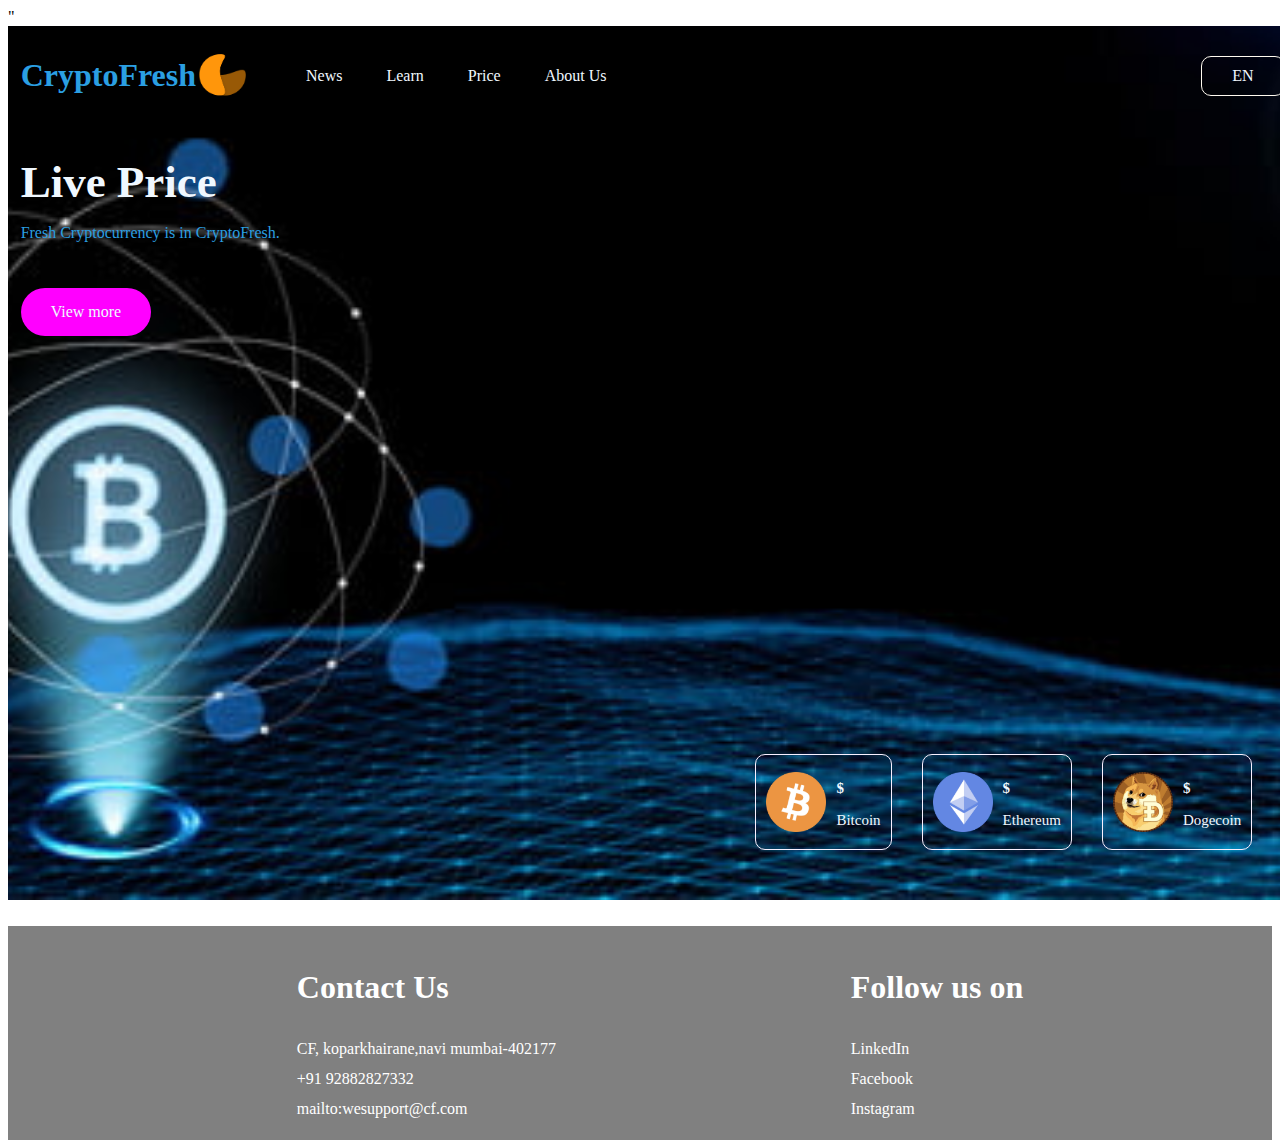
<file: index.html>
<!DOCTYPE html>
<html>
    <head>
        <title> CryptoFresh
        
        </title>
        <link rel="icon" href="logo.png">
            <style>
                .p
                {
                    color: aqua;
                    padding: 0%;
                    box-sizing: border-box;
                    font-family: 'Courier New', Courier, monospace;
                }
                .container{
                    width: 100%;
                    height: 100vh;
                    padding: 0 1%;
                    background-image: url("background.png");
                    background-position: center;
                    background-size: cover;
                    color: rgb(43, 159, 226);
                    background-attachment: fixed;
                }
                nav{
                    width: 100%;
                    padding: 10px 0;
                    display: flex;
                    align-items: center;
                }
                .logo{
                    width: 50px;
                    cursor: pointer;
                }
                nav ul{
                    flex: 1;
                }
                nav ul li{
                    display: inline-block;
                    margin: 10px 20px;
                }
                nav ul li a{
                    color: aliceblue;
                    text-decoration: none;
                }
                nav .btn{
                    color: aliceblue;
                    text-decoration: none;
                    border: 1px solid floralwhite;
                    padding: 10px 30px;
                    border-radius: 10px;
                }
                .content{
                    margin-top: 12px;
                }
                .content h1{
                    font-size: 45px;
                    color: aliceblue;
                    margin-bottom: 13px;
                    
                }
                .content a{
                    color: aliceblue;
                    text-decoration: none;
                }
                .content .btn{
                    display: inline-block;
                    margin-top: 30px;
                    background: fuchsia;
                    color: aliceblue;
                    text-decoration: none;
                    padding: 15px 30px;
                    border-radius: 30px;
                }
                .coin-list{
                    position: absolute;
                    right: 1%;
                    bottom: 50px;
                    display: flex;
                    align-items: center;
                }
                .coin {
                    display: flex;
                    align-items: center;
                    font-size: 15px;
                    margin: 0 15px;
                    color: aliceblue;
                    border: 1px solid rgb(249, 240, 255);
                    padding: 5px 10px;
                    border-radius: 10px;
                }
                .coin img{
                    width: 60px;
                    margin-right: 10px;
                }
                .coin h4{
                    color: aliceblue;
                    margin-bottom: 5px;
                }
                section.myFooter1 {
                display: flex;
                flex-direction: row;
                justify-content: space-evenly;
                align-items: center;
                background:grey;
                }

                .myFooter1 li a {
                    text-decoration: none;
                    color: white;
                }

                .myFooter1 ul li {
                    list-style-type: none;
                    padding: 6px;
                    color: white;
                }
                .navBar li a:hover,
                .navItems li a:hover,
                .contactUs li.effectHover a:hover, 
                .socialMedia li a:hover {
                    color: red;
                }

            </style>
            <script src="https://code.jquery.com/jquery-3.6.0.min.js" 
            integrity="sha256-/xUj+3OJU5yExlq6GSYGSHk7tPXikynS7ogEvDej/m4="
             crossorigin="anonymous"></script>"
            </head>
    <body>
        <header>
        
        <div class="container">
            <nav>
                <h1> CryptoFresh</h1>
                <img src="logo.png" class="logo" >
                <ul>
                    <li><a href="https://cryptonews.com/"> News</a></li>
                    <li><a href="learn.html"> Learn</a></li>
                    <li><a href="index.html"> Price</a></li>
                    <li><a href="About Us.html"> About Us</a></li>
                    
                </ul>
                <a href="#" class="btn">EN</a>
            </nav>
            <div class="content">
                <h1>Live Price</h1>
                <p> Fresh Cryptocurrency is in CryptoFresh. </p>
                <a href="learn.html" class="btn"> View more</a>
            </div>
            <div class="coin-list">
                <div class="coin">
                    <img src="bitcoin.png">
                    <div>
                        <h4>$<span id="bitcoin"></span></h4>
                        <p> Bitcoin</p>
                    </div>
                </div>
                <div class="coin">
                    <img src="ethereum.png">
                    <div>
                
                        <h4>$<span id="ethereum"></span></h4>
                        <p> Ethereum</p>
                    </div>
                </div>
                
                <div class="coin">
                    <img src="dogecoin.png">
                    <div>
                        <h4>$ <span id="dogecoin"></span></h4>
                        <p> Dogecoin</p>
                    </div>
                </div>
            </div>
            <script src="script.js"></script>
        </header>
            <footer>
                <div >
                <section class="myFooter1">
                    <div class="contactUs">
                        <ul>
                            <li><h1>Contact Us</h1></li>
                            <li><i class="fa fa-map-marker" aria-hidden="true"></i>  CF, koparkhairane,navi mumbai-402177</li>
                            <li><i class="fa fa-phone" aria-hidden="true"></i>  +91 92882827332</li>
                            <li><i class="fa fa-envelope" aria-hidden="true"></i>  mailto:wesupport@cf.com</li>
                            
                        </ul>
                    </div>
                    <div class="socialMedia">
                        <ul>
                            <li><h1>Follow us on</h1></li>
                            <li><a href="https://www.linkedin.com/login/" target="_blank"><i class="fa fa-linkedin-square" aria-hidden="true"></i>  LinkedIn</a></li>
                            <li><a href="https://www.facebook.com/login.php" target="_blank"><i class="fa fa-facebook-official" aria-hidden="true"></i>  Facebook</a></li>
                            <li><a href="https://www.instagram.com/accounts/login/" target="_blank"><i class="fa fa-instagram" aria-hidden="true"></i>  Instagram</a></li>
                        </ul>
                    </div>
                </section>
                </div>
            </footer>
    </body>
</html>
</file>
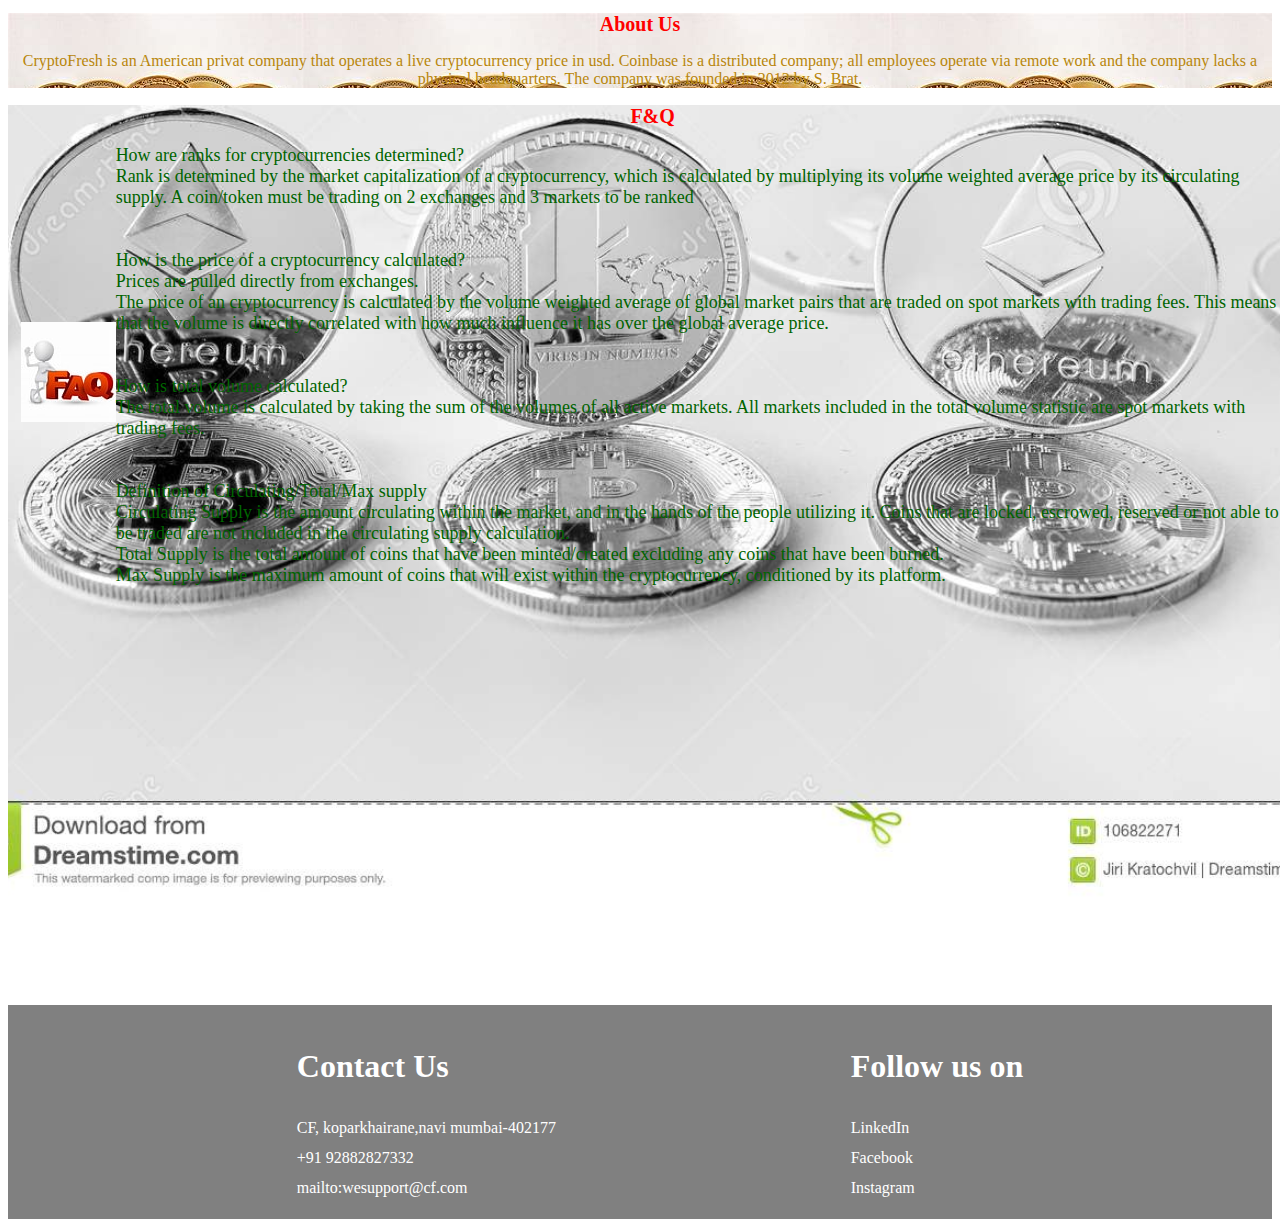
<file: About Us.html>
<!DOCTYPE html>
<html>
    <head> 
        <style>
            .flexer{
                position: absolute;
                right: 1%;
                bottom: 50px;
                display: flex;
                align-items: center;
            }
            .about{
                width: 100%;
                text-align: center;
                background-color: lightblue;
                color: darkgoldenrod;
                background-image: url(aboutbg2.png);

            }
            .about  h1{
                    font-size: 20px;
                    color:red;
                    margin-bottom: 13px
                    
                }
                .f{
                    width: 100%;
                    height: 100vh;
                    padding: 0 1%;
                    background-image: url(aboutbg1.png);
                    background-position: center;
                    background-size: cover;
                    color: black;
                    background-attachment: fixed;
                    
                }
                .f h2{

                    font-size: 20px;
                    color: darkred;

                }
                .h{
                    width: 100%;
                    background-color: yellowgreen;
                    background-attachment: fixed;
                }
                .f h2{
                    font-size: 20px;
                    color: red;
                    text-align: center;

                }
                .para {
                    font-size: large;
                    color: darkgreen;
                }
                section.myFooter1 {
                display: flex;
                flex-direction: row;
                justify-content: space-evenly;
                align-items: center;
                background:grey;
                }

                .myFooter1 li a {
                    text-decoration: none;
                    color: white;
                }

                .myFooter1 ul li {
                    list-style-type: none;
                    padding: 6px;
                    color: white;
                }
                .navBar li a:hover,
                .navItems li a:hover,
                .contactUs li.effectHover a:hover, 
                .socialMedia li a:hover {
                    color: red;
                }

                section#faqp {
                    display: flex;
                    flex-direction: row;
                    align-content: center;
                    justify-content: center;
                    align-items: center;
                }

        </style>
    </head>
            <body>
                <header>
                <article>
                    <div class="about">
                    
                    <section>
                        <h1> About Us </h1>
                        <p>
                            CryptoFresh is an American privat  company that operates a live cryptocurrency price in usd.
                            Coinbase is a distributed company; all employees operate via remote work and the company lacks a physical headquarters. The company was founded in 2012 by S. Brat.
                        </p>
                    </section>
                    </div>
                    <div class=" f">
                        <article>
                            <h2>F&Q</h2>
                            <section id="faqp">
                                
                                <div>
                                    <img src="F&Q.png" alt="FAQ">
                                </div>
                                <div class="para">
                                    <p1>
                                        How are ranks for cryptocurrencies determined?
                                    </p1>
                                        <br>
                                        Rank is determined by the market capitalization of a cryptocurrency, which is calculated by multiplying its volume weighted average price by its circulating supply. A coin/token must be trading on 2 exchanges and 3 markets to be ranked
                                        <br><br><br>
                                        
                                        How is the price of a cryptocurrency calculated?
                                        <br>
                                        Prices are pulled directly from exchanges.
                                        <br>
                                        The price of an cryptocurrency is calculated by the volume weighted average of global market pairs that are traded on spot markets with trading fees. This means that the volume is directly correlated with how much influence it has over the global average price.
                                        <br><br><br>
                                        
                                        How is total volume calculated?
                                        <br>
                                        The total volume is calculated by taking the sum of the volumes of all active markets. All markets included in the total volume statistic are spot markets with trading fees.
                                        <br><br><br>
                                        
                                        Definition of Circulating/Total/Max supply<br>
                                        Circulating Supply is the amount circulating within the market, and in the hands of the people utilizing it. Coins that are locked, escrowed, reserved or not able to be traded are not included in the circulating supply calculation.
                                        <br>
                                        Total Supply is the total amount of coins that have been minted/created excluding any coins that have been burned.
                                        <br>
                                        Max Supply is the maximum amount of coins that will exist within the cryptocurrency, conditioned by its platform.
                                        <br>
                                    </p>
                                    </div>
                            </section>
                            
                        </article> 
                    </div>
                    </article>
                    </header>
                    <footer>
                        <div >
                        <section class="myFooter1">
                            <div class="contactUs">
                                <ul>
                                    <li><h1>Contact Us</h1></li>
                                    <li><i class="fa fa-map-marker" aria-hidden="true"></i>  CF, koparkhairane,navi mumbai-402177</li>
                                    <li><i class="fa fa-phone" aria-hidden="true"></i>  +91 92882827332</li>
                                    <li><i class="fa fa-envelope" aria-hidden="true"></i>  mailto:wesupport@cf.com</li>
                                    
                                </ul>
                            </div>
                            <div class="socialMedia">
                                <ul>
                                    <li><h1>Follow us on</h1></li>
                                    <li><a href="https://www.linkedin.com/login/" target="_blank"><i class="fa fa-linkedin-square" aria-hidden="true"></i>  LinkedIn</a></li>
                                    <li><a href="https://www.facebook.com/login.php" target="_blank"><i class="fa fa-facebook-official" aria-hidden="true"></i>  Facebook</a></li>
                                    <li><a href="https://www.instagram.com/accounts/login/" target="_blank"><i class="fa fa-instagram" aria-hidden="true"></i>  Instagram</a></li>
                                </ul>
                            </div>
                        </section>
                        </div>
                    </footer>
            </body>
</html>
</file>
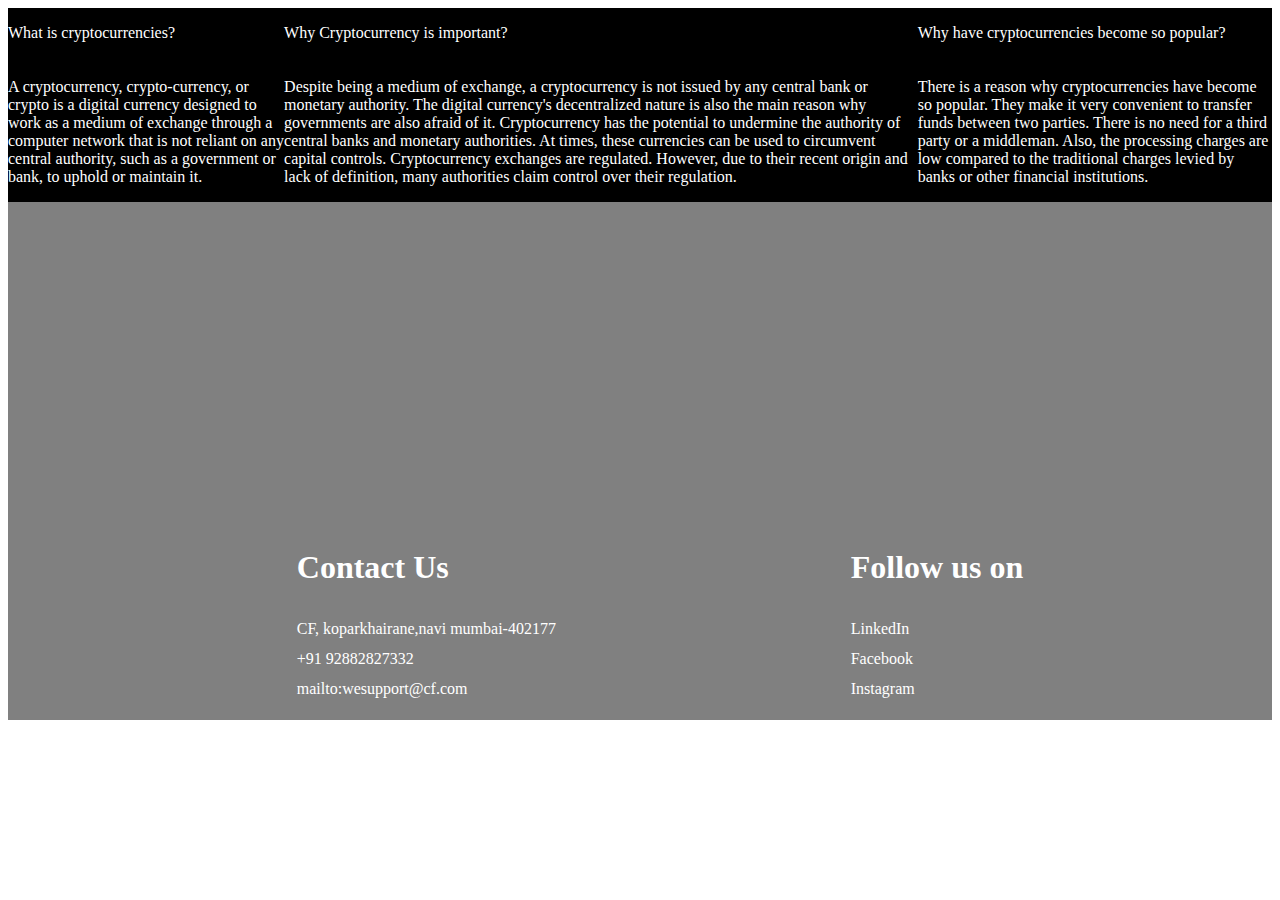
<file: learn.html>
<!DOCTYPE html>
<html>
    <head>
        <style>
            .i{
                display: flex;
                background-color: black;
                text-decoration: none;
                color: white;
            }
            .j{
                display: flex;
                background-color: grey;
                text-decoration: none;
                color:red;
            }
            .k{
                text-decoration-color: aqua;
            }
            section.myFooter1 {
                display: flex;
                flex-direction: row;
                justify-content: space-evenly;
                align-items: center;
                background:grey;
                }

                .myFooter1 li a {
                    text-decoration: none;
                    color: white;
                }

                .myFooter1 ul li {
                    list-style-type: none;
                    padding: 6px;
                    color: white;
                }
                .navBar li a:hover,
                .navItems li a:hover,
                .contactUs li.effectHover a:hover, 
                .socialMedia li a:hover {
                    color: red;
                }
        </style>      
    </head>
    <body>
        <header>   
        <div class="i">
            <div class="k">
                <p>
                What is cryptocurrencies?
                <br><br><br>
                A cryptocurrency, crypto-currency, or crypto is a digital currency designed to work as a medium of exchange through a computer network that is not reliant on any central authority, such as a government or bank, to uphold or maintain it.
                
                </p>
             </div>
             <div>
                <p>
                    Why Cryptocurrency is important?
                    <br><br><br>
                    Despite being a medium of exchange, a cryptocurrency is not issued by any central bank or monetary authority. The digital currency's decentralized nature is also the main reason why governments are also afraid of it. Cryptocurrency has the potential to undermine the authority of central banks and monetary authorities. At times, these currencies can be used to circumvent capital controls. Cryptocurrency exchanges are regulated. However, due to their recent origin and lack of definition, many authorities claim control over their regulation.
                </p>
             </div>
             <div>
             <p>
                Why have cryptocurrencies become so popular?
                <br><br><br>
                There is a reason why cryptocurrencies have become so popular. They make it very convenient to transfer funds between two parties. There is no need for a third party or a middleman. Also, the processing charges are low compared to the traditional charges levied by banks or other financial institutions.
             </p>
             </div>
             
        </div>
        <div class="j">
            <div>
                <iframe width="385px" height="300px" src="https://www.youtube.com/embed/1YyAzVmP9xQ" title="Cryptocurrency In 5 Minutes | Cryptocurrency Explained | What Is Cryptocurrency? | Simplilearn" frameborder="0" allow="accelerometer; autoplay; clipboard-write; encrypted-media; gyroscope; picture-in-picture" allowfullscreen></iframe>
            </div>
            <div>
                <iframe width="430px" height="300px" src="https://www.youtube.com/embed/qBxkBEpfYeY" title="Is cryptocurrency becoming popular?" frameborder="0" allow="accelerometer; autoplay; clipboard-write; encrypted-media; gyroscope; picture-in-picture" allowfullscreen></iframe>
            </div>
            <div>
                <iframe width="405px" height="300px" src="https://www.youtube.com/embed/aT3iq0Pvrbg" title="Cryptocurrency : Why is Crypto Becoming So Popular? || Bit Coin || Crypto exchange || Crypto Market" frameborder="0" allow="accelerometer; autoplay; clipboard-write; encrypted-media; gyroscope; picture-in-picture" allowfullscreen></iframe>
            </div>
        </div>
    </header>
        <footer>
            <div >
            <section class="myFooter1">
                <div class="contactUs">
                    <ul>
                        <li><h1>Contact Us</h1></li>
                        <li><i class="fa fa-map-marker" aria-hidden="true"></i>  CF, koparkhairane,navi mumbai-402177</li>
                        <li><i class="fa fa-phone" aria-hidden="true"></i>  +91 92882827332</li>
                        <li><i class="fa fa-envelope" aria-hidden="true"></i>  mailto:wesupport@cf.com</li>
                        
                    </ul>
                </div>
                <div class="socialMedia">
                    <ul>
                        <li><h1>Follow us on</h1></li>
                        <li><a href="https://www.linkedin.com/login/" target="_blank"><i class="fa fa-linkedin-square" aria-hidden="true"></i>  LinkedIn</a></li>
                        <li><a href="https://www.facebook.com/login.php" target="_blank"><i class="fa fa-facebook-official" aria-hidden="true"></i>  Facebook</a></li>
                        <li><a href="https://www.instagram.com/accounts/login/" target="_blank"><i class="fa fa-instagram" aria-hidden="true"></i>  Instagram</a></li>
                    </ul>
                </div>
            </section>
            </div>
        </footer>
    </body>
</html>
</file>
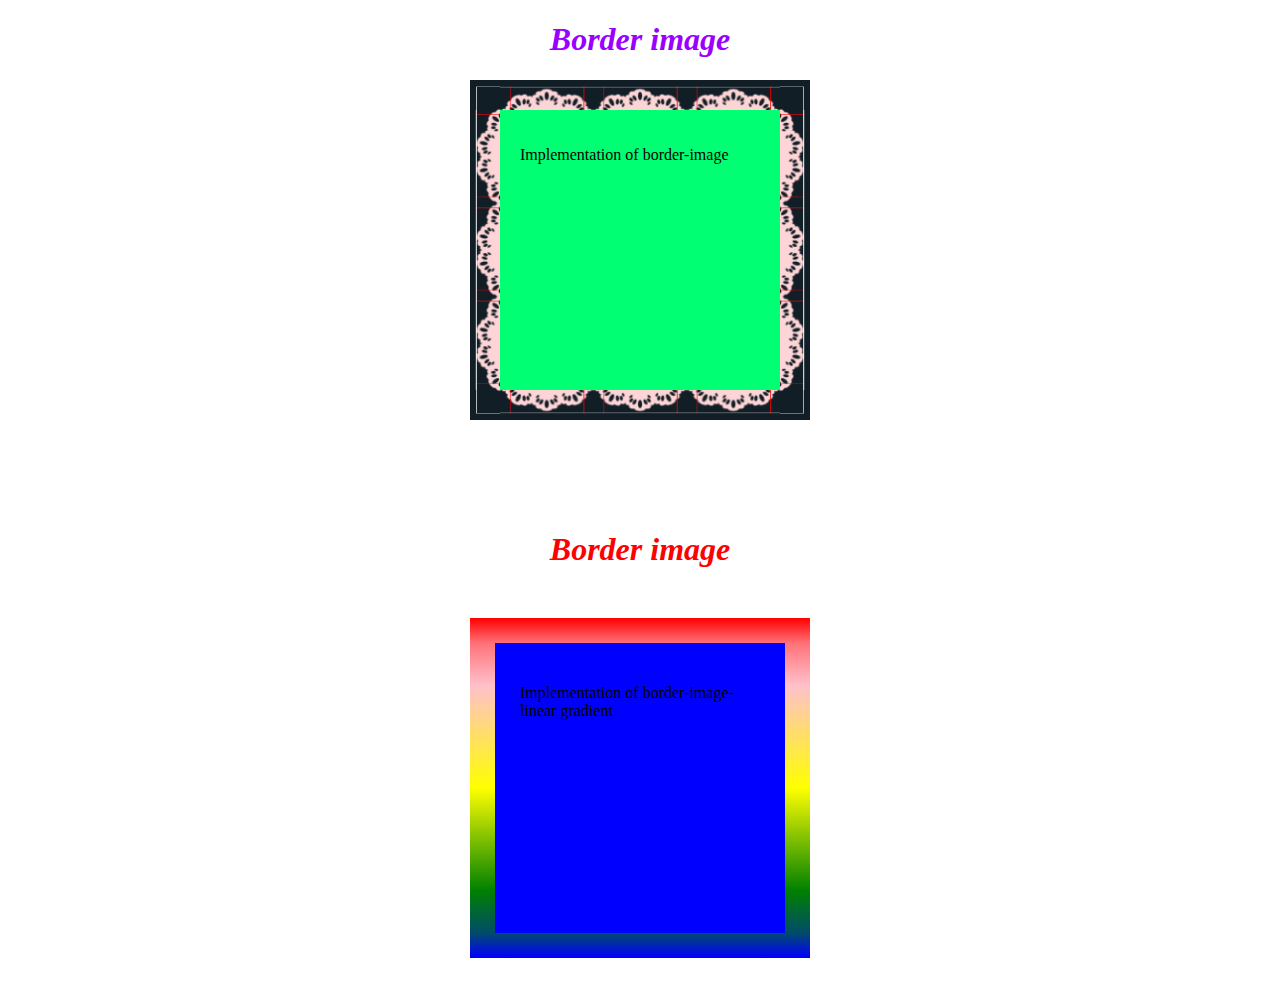
<file: CSS/border.html>
<!DOCTYPE html>
<html>
    <head><meta charset="UTF-8">
        <meta http-equiv="X-UA-Compatible" content="IE=edge">
        <meta name="viewport" content="width=device-width, initial-scale=1.0">
        <title> 
            Borderimage
        </title>
        <style>
        #box1 {
            margin: auto;
            width: 240px;
            height: 240px;
            background-color: rgb(0, 255, 115);
            padding: 20px;
            border: 30px solid;
            border-image: url(border3.png);
            border-image-slice: 100;
            border-image-repeat: round;    
        }
        #box2 {
            margin: 50px auto;
            width: 240px;
            height: 240px;
            background-color: blue;
            padding: 20px;
            border: 30px solid;
            border-image: linear-gradient(red,pink,yellow,green,blue) 50 / 25px;
        }
    </style>
    </head>
    <body>
        <h1 style="color: rgb(153, 0, 255); text-align:center;" ><i> Border image</i></h1>
        <div id="box1">
            
            <p>Implementation of border-image</p>
        </div>
        <br><br><br><br><br>
        <h1 style="color: rgb(255, 0, 0); text-align:center;" ><i>Border image</i></h1>
        <div id="box2">
            <p>Implementation of border-image-linear gradient</p>
        </div>
    </body>
</html>
</file>
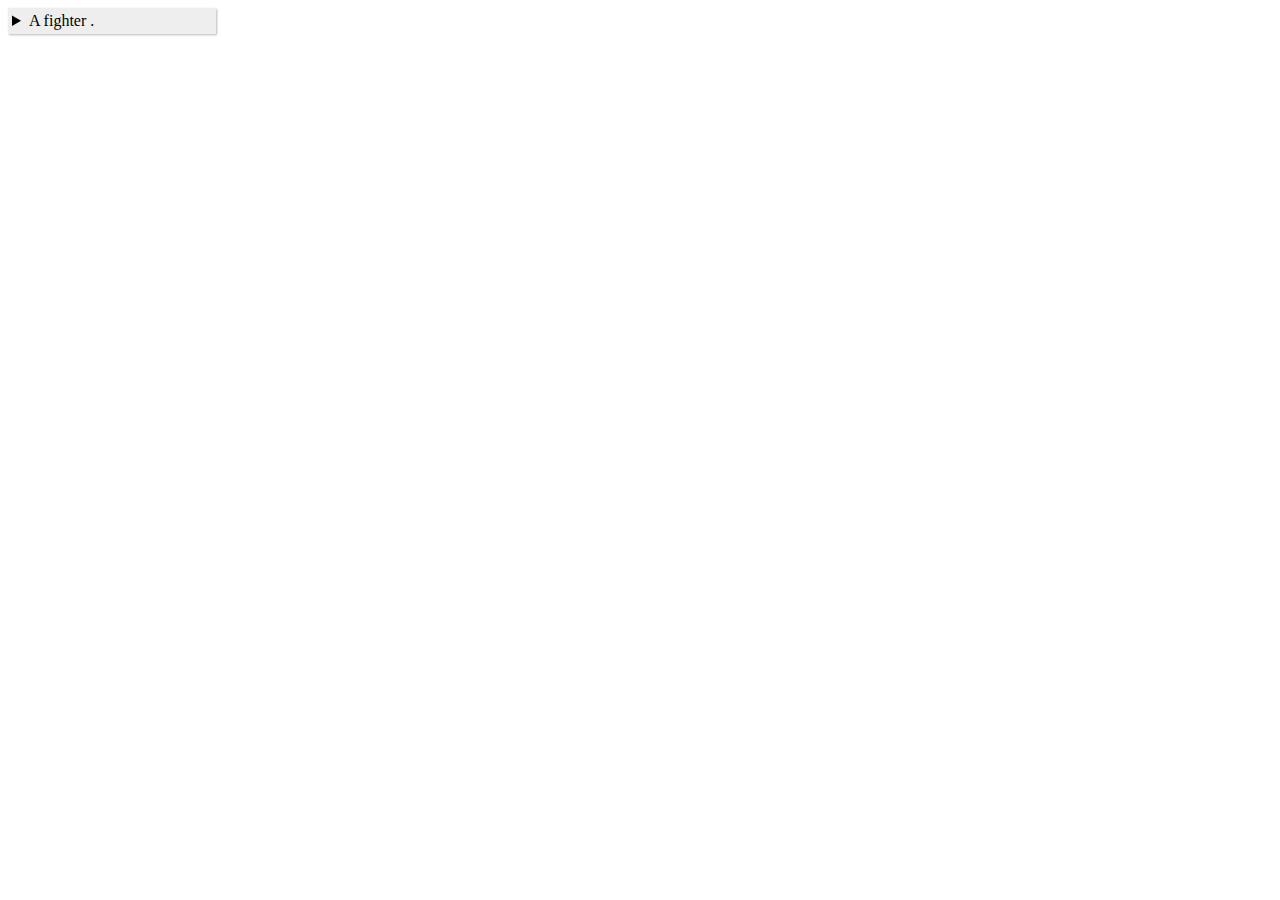
<file: CSS/Details Tag.html>
<!DOCTYPE html>
<html> 
            <style>
                details > summary {
       padding: 4px;
       width: 200px;
       background-color: #eeeeee;
       border: none;
       box-shadow: 1px 1px 2px #bbbbbb;
       cursor: pointer;
     }
     
     details > p {
       background-color: #eeeeee;
       padding: 4px;
       margin: 0;
       box-shadow: 1px 1px 2px #bbbbbb;
     } 
             </style>
        
    <body>
        <details>
            <summary> A fighter .</summary>
            <p>
                A fighter, a real strong fighter should always look dignified and calm and I believe that any expression of aggression is an expression of weakness. A strong person will not be nervous and will not express aggression towards his opponent. He will be confident in his abilities and his training, then he will face the fight calm and balanced
            </p>    
        </details>
    </body>
</html>
</file>
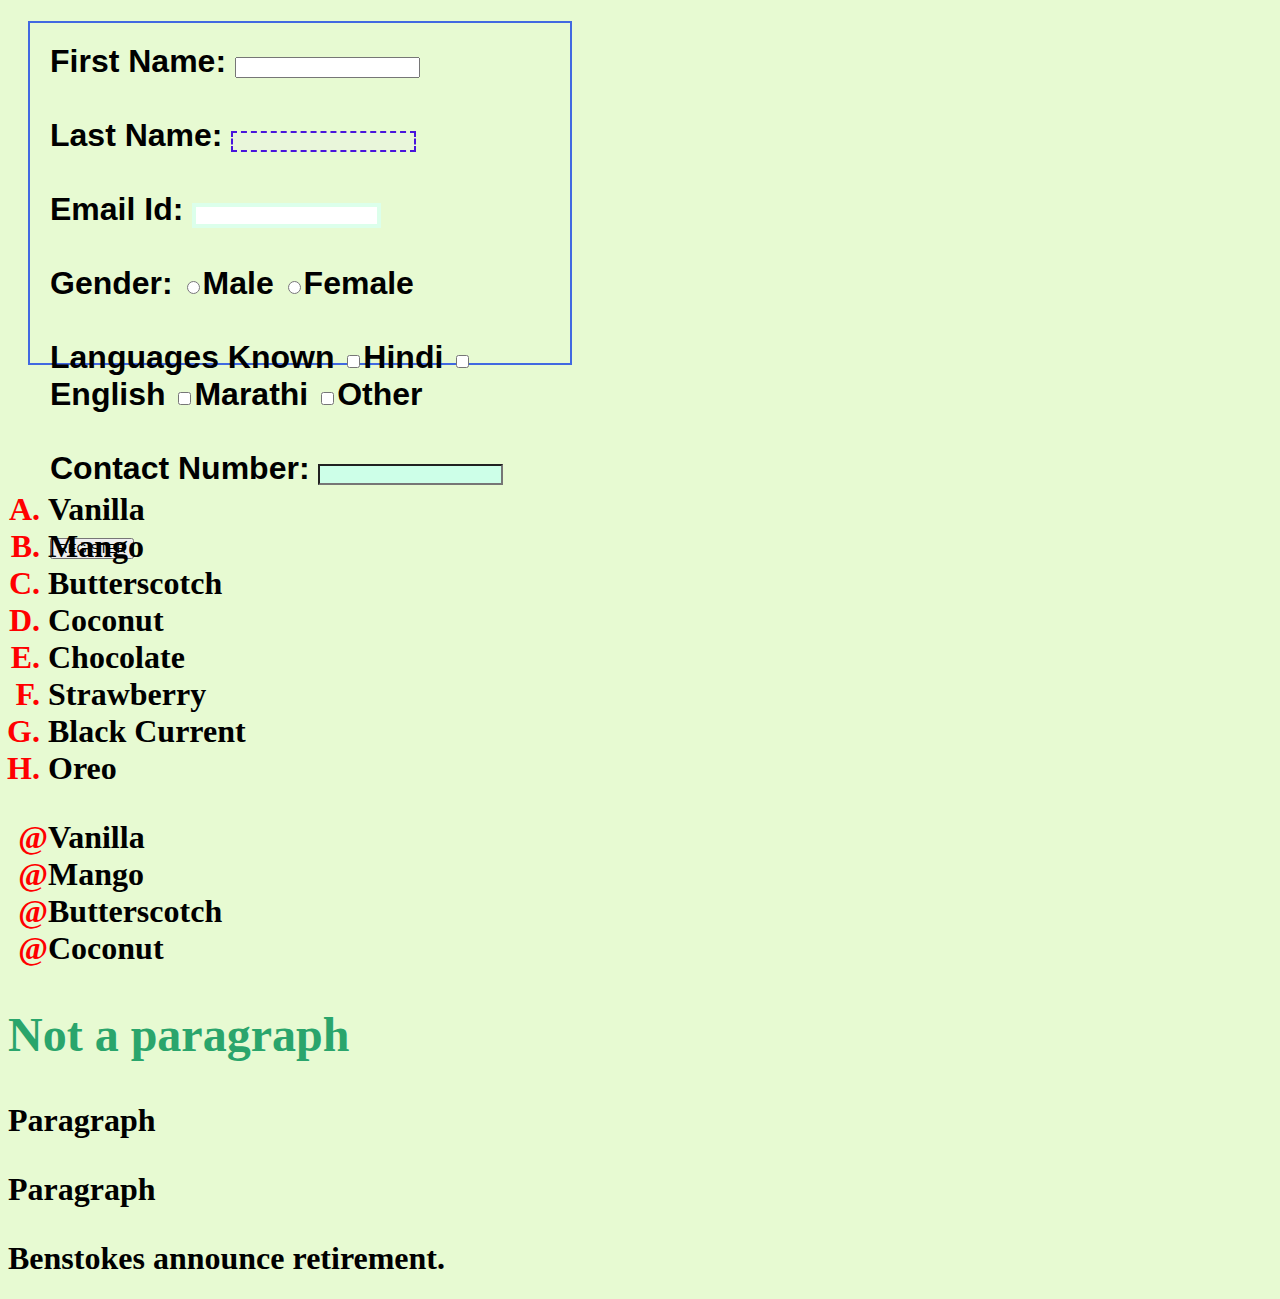
<file: CSS/psuedoc&E.html>
<!DOCTYPE html>
<html>
    <head><meta charset="UTF-8">
        <meta http-equiv="X-UA-Compatible" content="IE=edge">
        <meta name="viewport" content="width=device-width, initial-scale=1.0">
        <title> 
            Psuedo Classes & Element.
        </title>
        <style>
            form{
            border: 2px solid royalblue;
            height: 300px;
            width: 500px;
            margin: 20px;
            padding: 20px;
            font-family: 'Segoe UI', Tahoma, Geneva, Verdana, sans-serif;
        }
        input:checked{
                height: 20px;
                width: 20px;
                color: #000;
            }
        input:disabled{
            border: 2px dashed rgb(73, 20, 220);
        }
        input[type='number']:read-only{
            background-color: rgb(205, 255, 232);
        }
        input:invalid{
            border: 4px solid rgba(0, 255, 106, 0.137);
        }
        li::marker{
            color:rgb(255, 0, 0);
        }


        ul li::marker{
            content: '@';
        }
        :root{
            background-color:rgb(231, 250, 210); 
            
        }
        .para *:not(p){
            color: rgb(42, 165, 108);
        }
        
        p:empty{
            background-color:rgb(20, 220, 177);
            height: 30px;
            width: 80px;
        }
        
        </style>
        </head>
        <body> 
            <h1> </h11>
            <form>
                
        <label>First Name:</label>
        <input type="text" name="fname" id="fn">
        <br><br>
        <label>Last Name:</label>
        <input type="text" name="lname" id="ln" disabled>
        <br><br>
        <label>Email Id: </label>
        <input type="email"  id="mail" required>
        <br><br>
        <label>Gender:</label>
        <label><input type="radio" name="gender" id="M1">Male</label>
        <label><input type="radio" name="gender" id="F1">Female</label>
        <br><br>
        <label>Languages Known</label>
        <label><input type="checkbox" id="F1">Hindi</label>
        <label><input type="checkbox" id="F1">English</label>
        <label><input type="checkbox" id="F1">Marathi</label>
        <label><input type="checkbox" id="F1">Other</label>
        <br><br>
        <label>Contact Number:</label>
        <input type="number"  id="CN" readonly>
        <br><br>
        <input type="submit" value="REGISTER">
            </form>
            <br><br>
            <ol type="A" start="1">
                <li>Vanilla</li>
                <li>Mango</li>
                <li>Butterscotch</li>
                <li>Coconut</li>
                <li>Chocolate</li>
                <li>Strawberry</li> 
                <li>Black Current</li>
                <li>Oreo</li>
            </ol>
            <ul>
                <li>Vanilla</li>
                <li>Mango</li>
                <li>Butterscotch</li>
                <li>Coconut</li>
            </ul>
            <div class="para" id="p1">
                <h2>Not a paragraph </h2>
                <p>Paragraph</p>
                <p>Paragraph</p>
            </div>
            <article>
                Benstokes announce retirement.
            </article>

        </body>
        </html>
</file>
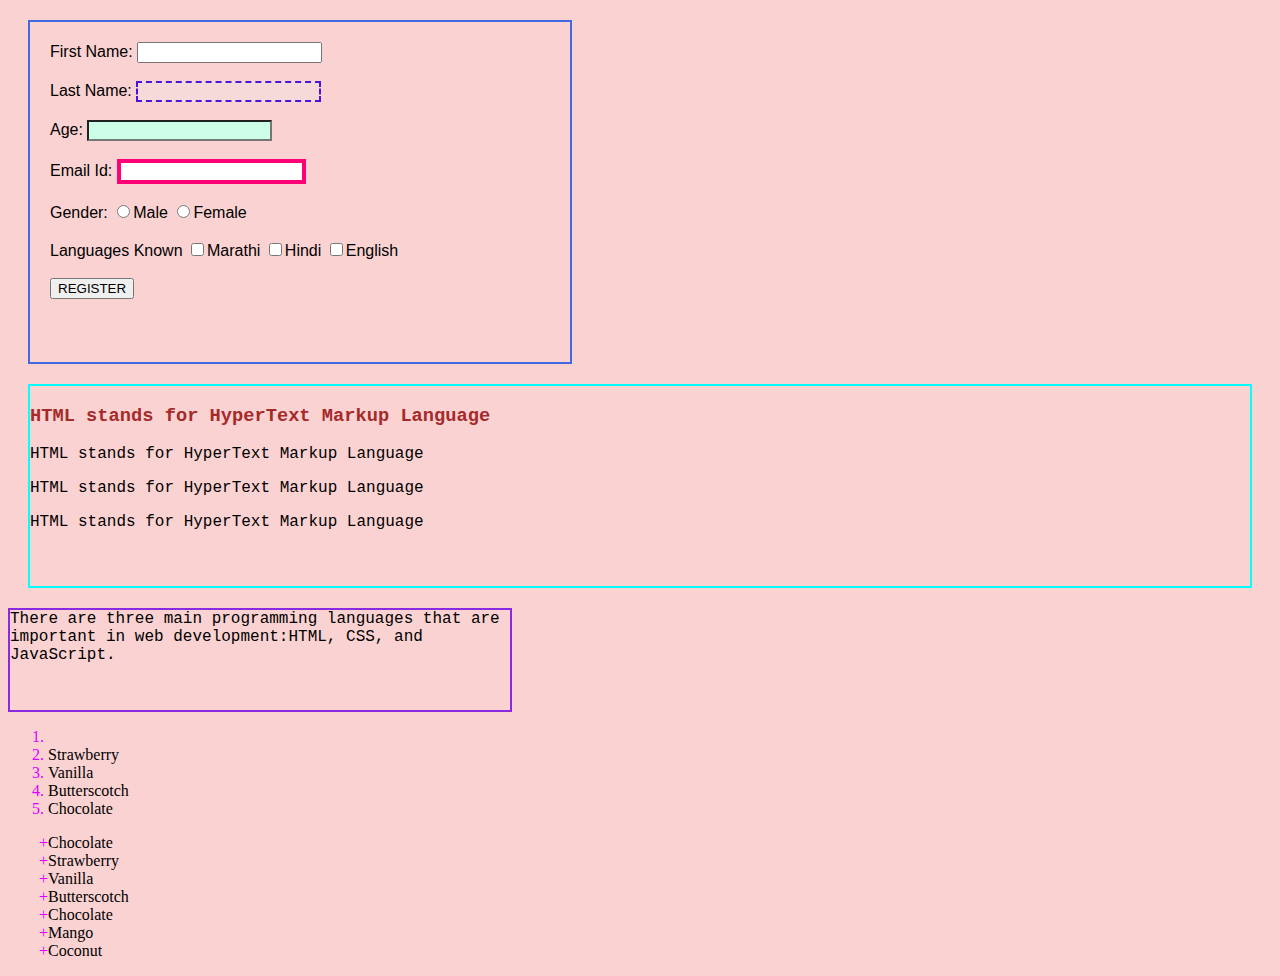
<file: CSS/psuedocode.html>
<!DOCTYPE html>
<html>
<head>
    <meta charset="UTF-8">
    <meta name="viewport" content="width=device-width, initial-scale=1.0">
    <title>Assignment 9</title>

    <style>
        .para{
            border: 2px solid aqua;
            height: 200px;
            margin: 20px;   
            font-family: var(--fonts); 
        }
        form{
            border: 2px solid royalblue;
            height: 300px;
            width: 500px;
            margin: 20px;
            padding: 20px;
            font-family: 'Segoe UI', Tahoma, Geneva, Verdana, sans-serif;
        }
        article{
            border: 2px solid blueviolet;
            height: 100px;
            width: 500px;
            font-family: var(--fonts);
        }
        p:empty{
            background-color:crimson;
            height: 30px;
            width: 80px;
        }
        
        .para *:not(p){
            color: brown;
        }

        
        input[type='radio']:checked{
            outline: 10px solid red;
        }

        input[type='checkbox']:checked{ 
            outline: 2px solid green;
        }

    
        input:disabled{
            border: 2px dashed rgb(73, 20, 220);
        }

        
        input[type='number']:read-only{
            background-color: rgb(205, 255, 232);
        }

        
        input:invalid{
            border: 4px solid rgb(255, 0, 119);
        }

        
        :root{
            background-color:rgb(250, 210, 210); 
            --fonts: 'Courier New', Courier, monospace;
            
        } 
        li::marker{
            color:rgb(225, 0, 255);
        }

        ul li::marker{
            content: '+';
        }

        

        

    </style>
</head>
<body>
    
    <form action="Success.html">
        <label>First Name:</label>
        <input type="text" name="fname" id="fn">
        <br><br>
        <label>Last Name:</label>
        <input type="text" name="lname" id="ln" disabled>
        <br><br>
        <label>Age:</label>
        <input type="number"  id="age" readonly>
        <br><br>
        <label>Email Id: </label>
        <input type="email"  id="mail" required>
        <br><br>
        <label>Gender:</label>
        <label><input type="radio" name="gender" id="M1">Male</label>
        <label><input type="radio" name="gender" id="F1">Female</label>
        <br><br>
        <label>Languages Known</label>
        <label><input type="checkbox" id="M1">Marathi</label>
        <label><input type="checkbox" id="F1">Hindi</label>
        <label><input type="checkbox" id="F1">English</label>
        <br><br>
        <input type="submit" value="REGISTER">

    </form>

    <div class="para" id="p1">
        <h3>HTML stands for HyperText Markup Language</h3>
        <p>HTML stands for HyperText Markup Language</p>
        <p>HTML stands for HyperText Markup Language</p>
        <p>HTML stands for HyperText Markup Language</p>
    </div>

    <article>
        There are three main programming languages that
        are important in web development:HTML, CSS, and JavaScript.
    </article>
    <div>
        <ol>
            <li></li>
            <li>Strawberry</li>
            <li>Vanilla</li>
            <li>Butterscotch</li>
            <li>Chocolate</li>
        </ol>

        <ul>
            <li>Chocolate</li>
            <li>Strawberry</li>
            <li>Vanilla</li>
            <li>Butterscotch</li>
            <li>Chocolate</li>
            <li>Mango</li>
            <li>Coconut</li>
        </ul>
    </div>
</body>
</html>
</file>
